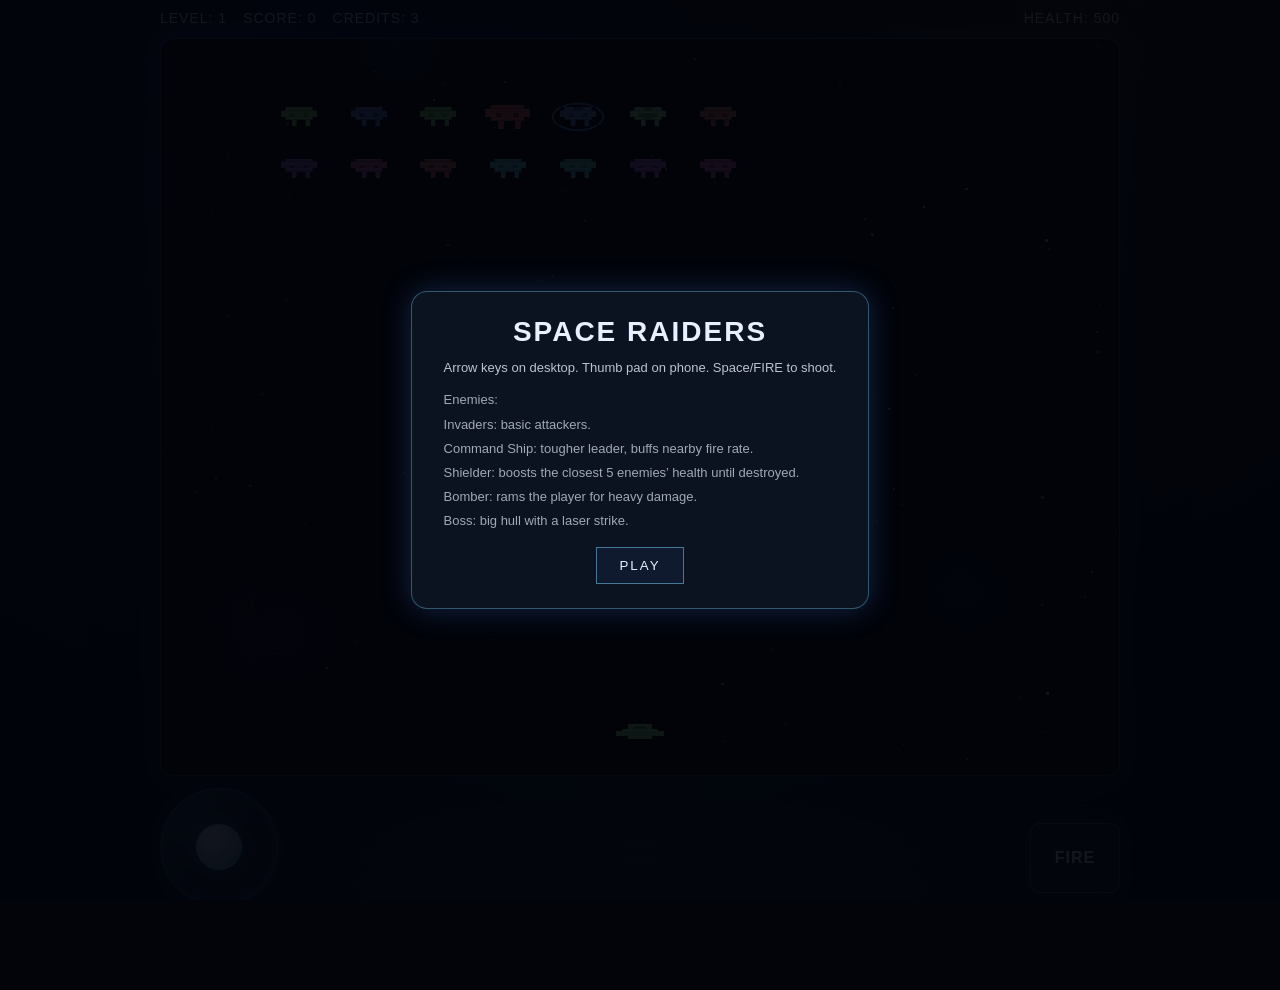
<file: index.html>
<!doctype html>
<html lang="en">
  <head>
    <meta charset="utf-8" />
    <meta name="viewport" content="width=device-width, initial-scale=1" />
    <meta name="theme-color" content="#0c1424" />
    <meta http-equiv="Cache-Control" content="no-store, no-cache, must-revalidate, max-age=0" />
    <meta http-equiv="Pragma" content="no-cache" />
    <meta http-equiv="Expires" content="0" />
    <meta http-equiv="Content-Security-Policy" content="default-src 'self'; img-src 'self' data:; style-src 'self' 'unsafe-inline' https://fonts.googleapis.com; font-src 'self' https://fonts.gstatic.com; script-src 'self'; connect-src 'self'; object-src 'none'; base-uri 'self';" />
    <meta name="referrer" content="no-referrer" />
    <meta http-equiv="Permissions-Policy" content="geolocation=(), microphone=(), camera=()" />
    <title>Space Raiders</title>
    <link rel="manifest" href="manifest.json" />
    <link rel="stylesheet" href="style.css?v=2026-02-25-1" />
  </head>
  <body>
    <div class="hud">
      <div class="hud__left">
        <span id="level">Level: 1</span>
        <span id="score">Score: 0</span>
        <span id="credits">Credits: 3</span>
      </div>
      <div class="hud__right">
        <span id="health">Health: 500</span>
      </div>
    </div>
    <div id="start-screen" class="start-screen">
      <div class="start-card">
        <h1>Space Raiders</h1>
        <p>Arrow keys on desktop. Thumb pad on phone. Space/FIRE to shoot.</p>
        <div class="enemy-list">
          <p>Enemies:</p>
          <p>Invaders: basic attackers.</p>
          <p>Command Ship: tougher leader, buffs nearby fire rate.</p>
          <p>Shielder: boosts the closest 5 enemies’ health until destroyed.</p>
          <p>Bomber: rams the player for heavy damage.</p>
          <p>Boss: big hull with a laser strike.</p>
        </div>
        <button id="play" type="button">Play</button>
      </div>
    </div>
    <div id="shop" class="shop hidden" aria-live="polite">
      <div class="shop__panel">
        <div class="shop__header">
          <div>
            <h2>Outpost Armory</h2>
            <p>Choose an upgrade before the next wave.</p>
          </div>
          <div class="shop__credits">
            <span>Credits</span>
            <strong id="shop-credits">0</strong>
          </div>
        </div>
        <div id="shop-items" class="shop__items"></div>
        <div class="shop__actions">
          <button id="shop-skip" type="button">Continue</button>
        </div>
      </div>
    </div>
    <button id="respawn" class="respawn" type="button" hidden>Respawn</button>
    <canvas id="game" width="960" height="860" aria-label="Space Raiders"></canvas>
    <div class="controls" aria-label="Touch controls">
      <div class="controls__move">
        <div id="thumb-pad" class="thumbpad" role="application" aria-label="Movement thumb pad">
          <div id="thumb-knob" class="thumbpad__knob"></div>
        </div>
        <span class="controls__label">Move</span>
      </div>
      <button id="btn-fire" class="btn btn--fire" type="button">FIRE</button>
    </div>
    <div class="hint">Desktop: Arrow keys. Phone: thumb pad. Shoot: Space or FIRE.</div>
    <div class="hint" style="opacity:0.7;font-size:12px;">Build 2026-02-24-4</div>
    <script src="game.js?v=2026-02-25-1"></script>
    <script src="init.js?v=2026-02-09-1"></script>
  </body>
</html>
</file>
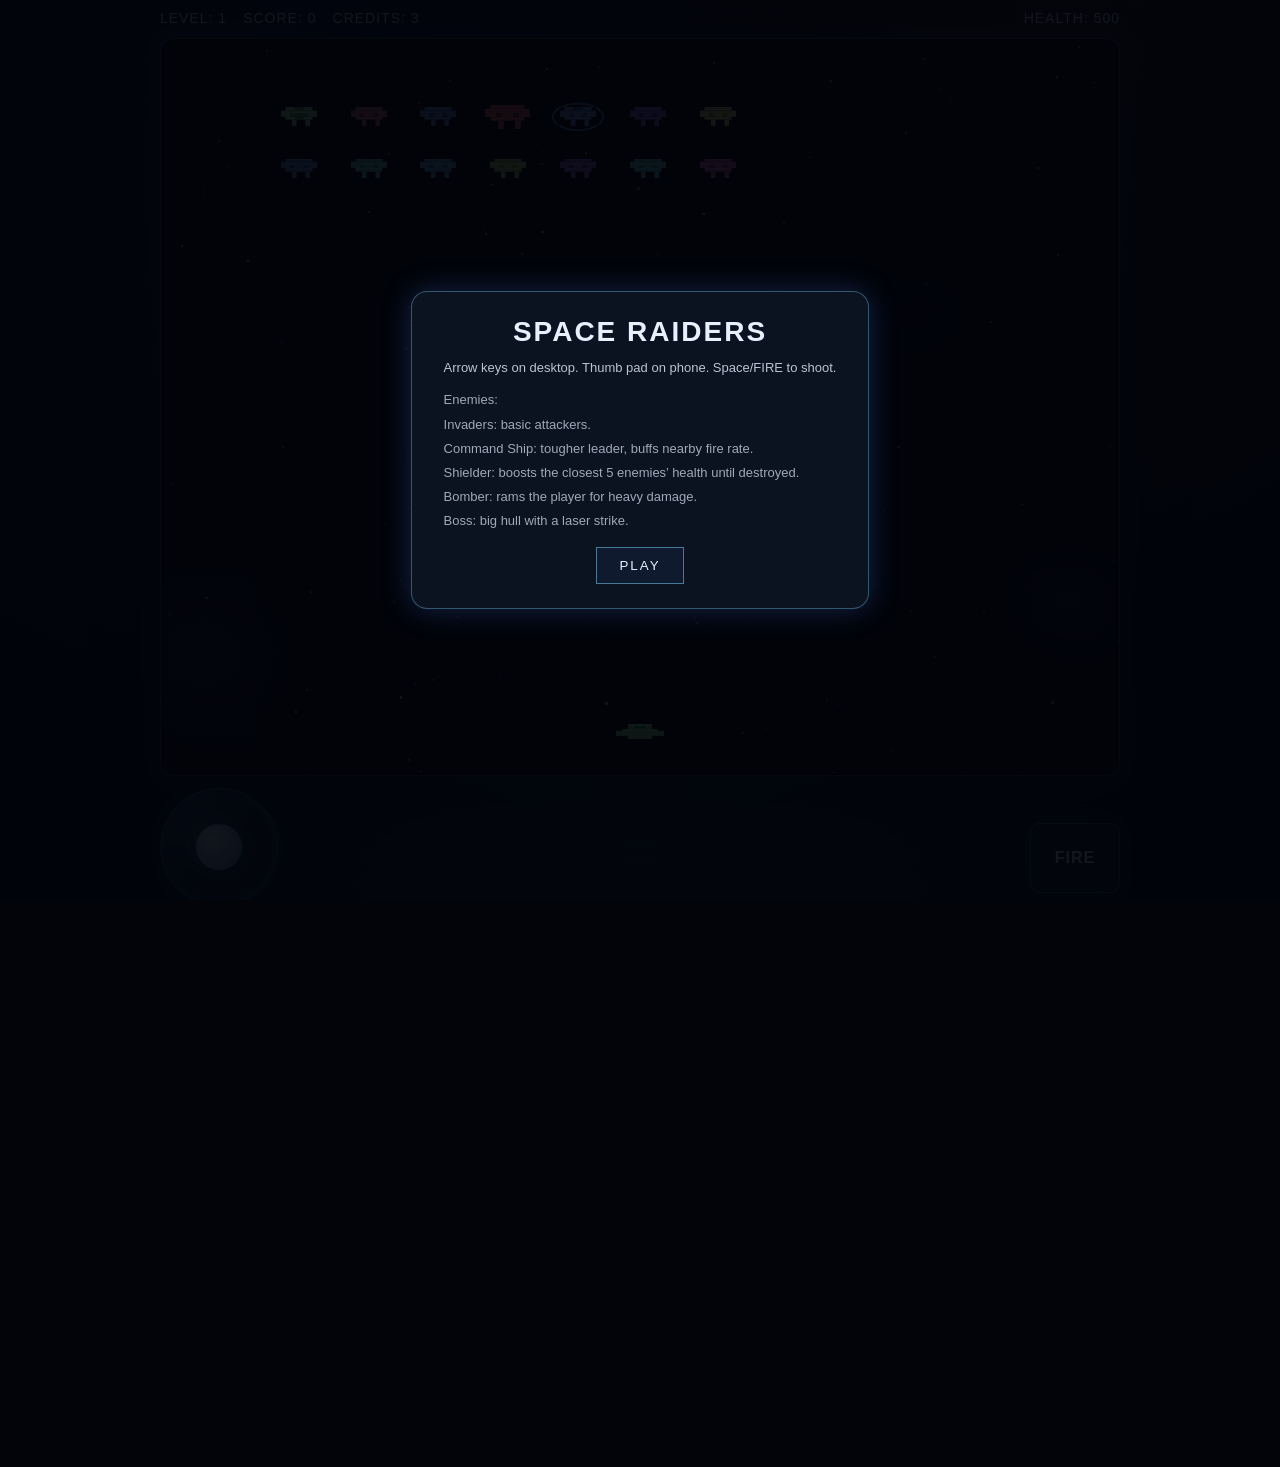
<file: play.html>
<!doctype html>
<html lang="en">
  <head>
    <meta charset="utf-8" />
    <meta name="viewport" content="width=device-width, initial-scale=1" />
    <meta http-equiv="refresh" content="0; url=./index.html" />
    <title>Space Raiders</title>
    <link rel="canonical" href="./index.html" />
  </head>
  <body>
    <p>Redirecting to Space Raiders...</p>
  </body>
</html>
</file>
<file: style.css>
@import url("https://fonts.googleapis.com/css2?family=Orbitron:wght@400;600;700&family=Space+Grotesk:wght@400;600&display=swap");

* {
  box-sizing: border-box;
}

:root {
  color-scheme: dark;
  --bg-deep: #02040a;
  --bg-panel: #0b1220;
  --bg-panel-strong: #0f1830;
  --ink: #e7f0ff;
  --ink-muted: rgba(231, 240, 255, 0.7);
  --accent: #7dd8ff;
  --accent-strong: #45b6ff;
  --gold: #ffb347;
  --danger: #ff6a6a;
}

html,
body {
  height: 100%;
  overflow: hidden;
  overscroll-behavior: none;
}

body {
  margin: 0;
  background:
    radial-gradient(circle at 20% 20%, rgba(75, 120, 255, 0.18), transparent 45%),
    radial-gradient(circle at 80% 10%, rgba(255, 179, 71, 0.12), transparent 40%),
    radial-gradient(circle at 50% 90%, rgba(78, 225, 255, 0.16), transparent 50%),
    var(--bg-deep);
  color: var(--ink);
  font-family: "Space Grotesk", sans-serif;
  display: flex;
  flex-direction: column;
  align-items: center;
  gap: 12px;
  min-height: 100vh;
  padding: 10px;
  touch-action: manipulation;
}

canvas {
  border: 1px solid rgba(125, 216, 255, 0.35);
  background: #000;
  box-shadow: 0 30px 60px rgba(2, 6, 20, 0.65), 0 0 30px rgba(69, 182, 255, 0.15);
  width: min(960px, 96vw);
  height: auto;
  max-height: 82vh;
  display: block;
  border-radius: 14px;
  image-rendering: pixelated;
}

.hud {
  width: min(960px, 96vw);
  display: flex;
  justify-content: space-between;
  align-items: center;
  font-size: 14px;
  text-transform: uppercase;
  letter-spacing: 1px;
  flex-wrap: wrap;
  gap: 8px;
  font-family: "Orbitron", sans-serif;
}

.hud__left,
.hud__right {
  display: flex;
  gap: 16px;
}

.hint {
  font-size: 12px;
  opacity: 0.7;
  font-family: "Orbitron", sans-serif;
}

.controls {
  width: min(960px, 96vw);
  display: flex;
  justify-content: space-between;
  align-items: center;
  gap: 24px;
  flex-wrap: wrap;
}

@media (max-width: 600px) {
  body {
    gap: 8px;
    padding: 6px;
  }

  canvas {
    max-height: 55vh;
  }

  .controls {
    flex-direction: row;
    justify-content: space-between;
    align-items: center;
    gap: 14px;
    flex-wrap: nowrap;
    width: min(960px, 96vw);
  }

  .btn {
    min-width: 48px;
    min-height: 48px;
  }

  .btn--fire {
    min-width: 108px;
    min-height: 54px;
  }

  .thumbpad {
    width: 104px;
    height: 104px;
  }

  .thumbpad__knob {
    width: 40px;
    height: 40px;
  }
}

.controls__move {
  display: flex;
  flex-direction: column;
  align-items: center;
  gap: 10px;
}

.controls__label {
  font-family: "Orbitron", sans-serif;
  font-size: 11px;
  letter-spacing: 1.2px;
  text-transform: uppercase;
  opacity: 0.7;
}

.thumbpad {
  width: 118px;
  height: 118px;
  border-radius: 50%;
  border: 1px solid rgba(125, 216, 255, 0.36);
  background:
    radial-gradient(circle at 30% 30%, rgba(125, 216, 255, 0.2), rgba(12, 20, 36, 0.95) 55%),
    #0c1424;
  position: relative;
  box-shadow: inset 0 0 24px rgba(69, 182, 255, 0.18), 0 0 16px rgba(80, 140, 255, 0.2);
  touch-action: none;
  user-select: none;
}

.thumbpad::after {
  content: "";
  position: absolute;
  inset: 22%;
  border-radius: 50%;
  border: 1px dashed rgba(125, 216, 255, 0.25);
}

.thumbpad__knob {
  width: 46px;
  height: 46px;
  border-radius: 50%;
  border: 1px solid rgba(125, 216, 255, 0.58);
  background: radial-gradient(circle at 35% 30%, rgba(231, 240, 255, 0.95), rgba(110, 200, 255, 0.7));
  position: absolute;
  left: 50%;
  top: 50%;
  transform: translate(-50%, -50%);
  box-shadow: 0 0 14px rgba(69, 182, 255, 0.35);
  pointer-events: none;
}

.btn {
  min-width: 54px;
  min-height: 54px;
  border-radius: 10px;
  border: 1px solid rgba(125, 216, 255, 0.4);
  background: #0c1424;
  color: var(--ink);
  text-transform: uppercase;
  letter-spacing: 1px;
  font-family: "Orbitron", sans-serif;
  font-size: 16px;
  box-shadow: 0 0 16px rgba(80, 140, 255, 0.25);
  touch-action: none;
}

.btn:active {
  background: #15203a;
}

.btn--fire {
  min-width: 90px;
  min-height: 70px;
  font-weight: bold;
}

.respawn {
  padding: 10px 20px;
  border: 1px solid rgba(125, 216, 255, 0.4);
  background: #0c1424;
  color: var(--ink);
  text-transform: uppercase;
  letter-spacing: 2px;
  font-family: "Orbitron", sans-serif;
  cursor: pointer;
  box-shadow: 0 0 20px rgba(80, 140, 255, 0.25);
}

.respawn:hover {
  background: #15203a;
}

.start-screen {
  position: fixed;
  inset: 0;
  display: flex;
  align-items: center;
  justify-content: center;
  background: rgba(2, 4, 10, 0.92);
  z-index: 5;
}

.start-screen.hidden {
  display: none;
}

.start-card {
  border: 1px solid rgba(125, 216, 255, 0.35);
  padding: 24px 32px;
  background: var(--bg-panel);
  text-align: center;
  box-shadow: 0 0 30px rgba(80, 140, 255, 0.25);
  border-radius: 16px;
}

.start-card h1 {
  margin: 0 0 12px;
  font-size: 28px;
  letter-spacing: 2px;
  text-transform: uppercase;
  font-family: "Orbitron", sans-serif;
}

.start-card p {
  margin: 0 0 16px;
  font-size: 13px;
  opacity: 0.8;
}

.enemy-list {
  margin: 0 0 16px;
  text-align: left;
  font-size: 12px;
  line-height: 1.4;
  opacity: 0.85;
}

.enemy-list p {
  margin: 0 0 6px;
}

#play {
  padding: 10px 22px;
  border: 1px solid rgba(125, 216, 255, 0.5);
  background: #101a2f;
  color: var(--ink);
  text-transform: uppercase;
  letter-spacing: 2px;
  font-family: "Orbitron", sans-serif;
  cursor: pointer;
}

#play:hover {
  background: #1a2744;
}

.shop {
  position: fixed;
  inset: 0;
  display: flex;
  align-items: center;
  justify-content: center;
  padding: 20px;
  background: rgba(3, 6, 14, 0.86);
  backdrop-filter: blur(6px);
  z-index: 6;
}

.shop.hidden {
  display: none;
}

.shop__panel {
  width: min(960px, 96vw);
  background: linear-gradient(135deg, rgba(20, 30, 55, 0.95), rgba(10, 16, 32, 0.98));
  border: 1px solid rgba(125, 216, 255, 0.35);
  border-radius: 18px;
  padding: 24px;
  box-shadow: 0 25px 60px rgba(2, 8, 22, 0.65);
  display: flex;
  flex-direction: column;
  gap: 20px;
}

.shop__header {
  display: flex;
  justify-content: space-between;
  align-items: center;
  gap: 16px;
}

.shop__header h2 {
  margin: 0 0 6px;
  font-family: "Orbitron", sans-serif;
  letter-spacing: 1px;
}

.shop__header p {
  margin: 0;
  color: var(--ink-muted);
}

.shop__credits {
  background: rgba(12, 20, 36, 0.8);
  border: 1px solid rgba(255, 179, 71, 0.4);
  padding: 10px 14px;
  border-radius: 12px;
  text-align: right;
  font-family: "Orbitron", sans-serif;
}

.shop__credits span {
  display: block;
  font-size: 11px;
  letter-spacing: 1px;
  text-transform: uppercase;
  color: rgba(255, 179, 71, 0.9);
}

.shop__credits strong {
  font-size: 20px;
  color: var(--gold);
}

.shop__items {
  display: grid;
  grid-template-columns: repeat(auto-fit, minmax(220px, 1fr));
  gap: 16px;
}

.shop__card {
  background: rgba(9, 15, 30, 0.85);
  border: 1px solid rgba(125, 216, 255, 0.35);
  border-radius: 14px;
  padding: 18px;
  display: flex;
  flex-direction: column;
  gap: 12px;
  box-shadow: inset 0 0 20px rgba(69, 182, 255, 0.08);
}

.shop__card h3 {
  margin: 0;
  font-family: "Orbitron", sans-serif;
  font-size: 16px;
}

.shop__card p {
  margin: 0;
  color: var(--ink-muted);
  font-size: 13px;
}

.shop__price {
  font-family: "Orbitron", sans-serif;
  font-size: 14px;
  color: var(--gold);
}

.shop__buy {
  margin-top: auto;
  padding: 10px 14px;
  border-radius: 10px;
  border: 1px solid rgba(125, 216, 255, 0.5);
  background: linear-gradient(135deg, rgba(20, 40, 80, 0.9), rgba(12, 20, 40, 0.95));
  color: var(--ink);
  font-family: "Orbitron", sans-serif;
  text-transform: uppercase;
  letter-spacing: 1px;
  cursor: pointer;
}

.shop__buy[disabled] {
  opacity: 0.5;
  cursor: not-allowed;
}

.shop__actions {
  display: flex;
  justify-content: flex-end;
}

#shop-skip {
  padding: 10px 20px;
  border-radius: 10px;
  border: 1px solid rgba(125, 216, 255, 0.4);
  background: rgba(12, 20, 36, 0.9);
  color: var(--ink);
  font-family: "Orbitron", sans-serif;
  text-transform: uppercase;
  letter-spacing: 1px;
  cursor: pointer;
}
</file>
